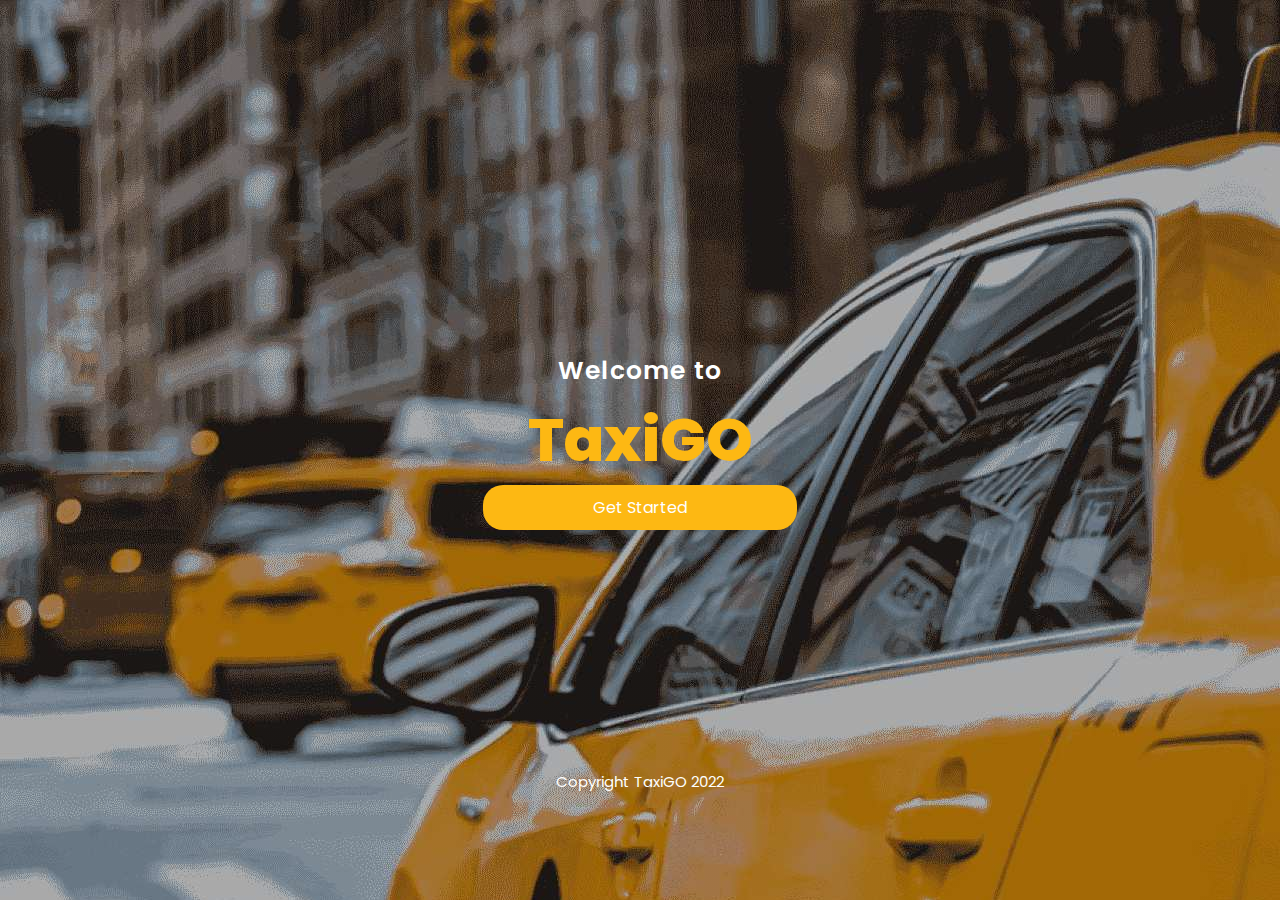
<file: index.html>
<html lang="en">
<head>
    <meta charset="UTF-8">
    <meta http-equiv="X-UA-Compatible" content="IE=edge">
    <meta name="viewport" content="width=device-width, initial-scale=1.0">
    <title>TaxiGO</title>
    <link rel="stylesheet" href="style.css">
    <link rel="preconnect" href="https://fonts.googleapis.com">
    <link rel="preconnect" href="https://fonts.gstatic.com" crossorigin>
</head>
<body>
    <div class="text">
    <h3>Welcome to</h3>
    <h1>TaxiGO</h1>
    <div class="btn">Get Started</div>
    <p>Copyright TaxiGO 2022</p>
</div>
</body>
</html>
</file>
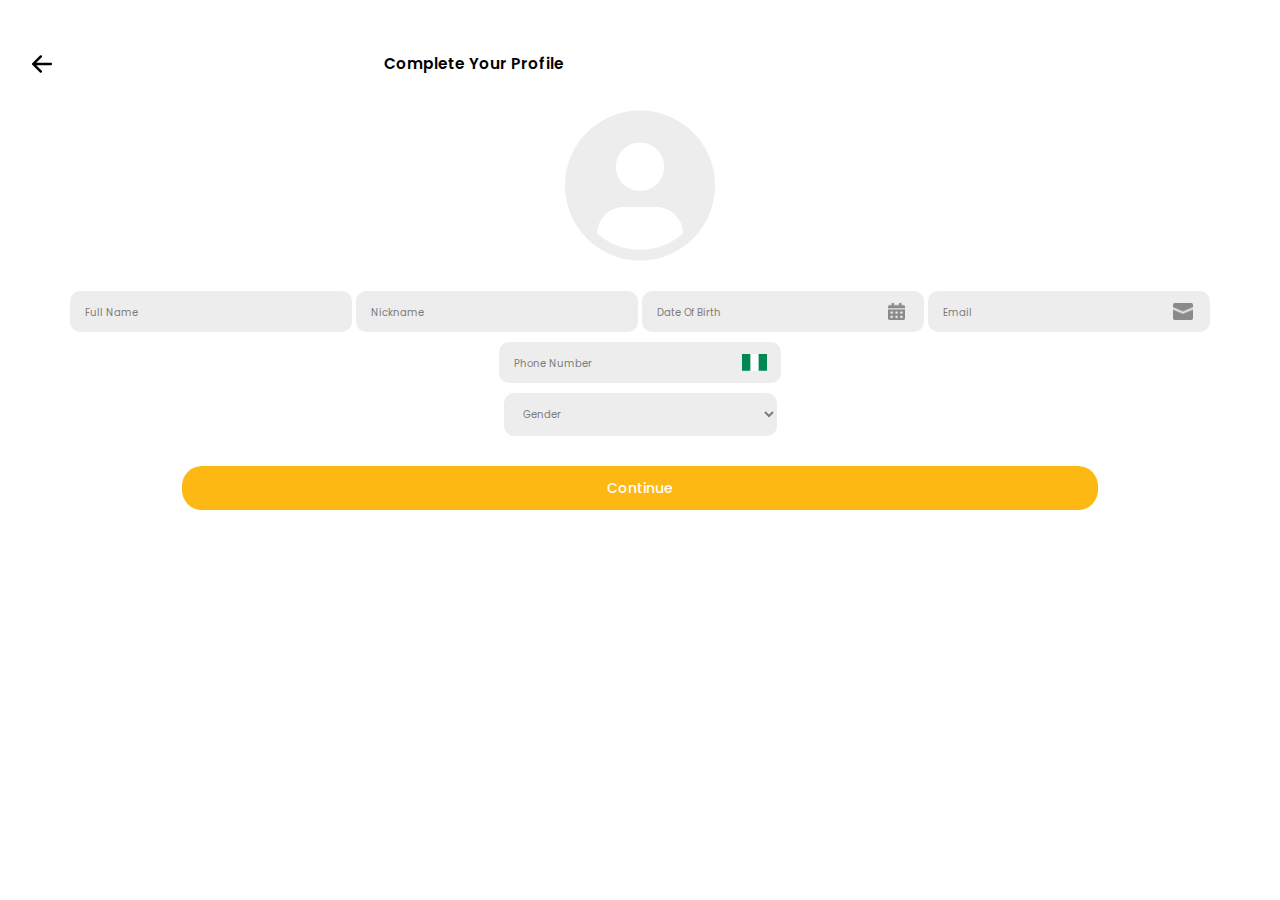
<file: complete-profile.html>
<html lang="en">
<head>
    <meta charset="UTF-8">
    <meta http-equiv="X-UA-Compatible" content="IE=edge">
    <meta name="viewport" content="width=device-width, initial-scale=1.0">
    <title>TaxiGO | Complete Your Profile</title>
    <link rel="stylesheet" href="complete-profile/style.css">
    <link rel="preconnect" href="https://fonts.googleapis.com">
    <link rel="preconnect" href="https://fonts.gstatic.com" crossorigin>
    <link rel="stylesheet" href= "https://cdnjs.cloudflare.com/ajax/libs/font-awesome/4.7.0/css/font-awesome.min.css">
</head>
<body>
    <div class="arrow">
        <a href="create-account.html"><img src="get-started/img/arrow.png" /></a>
     </div>
     <div class="content">
        <h3>Complete Your Profile</h3>
        <img class="profile" src="complete-profile/img/profile.png" />
        <div class="textbox">
        <input class="fullname" type="text" name="fullname" placeholder="Full Name" required > 
        <input class="nickname" type="text" name="nickname" placeholder="Nickname" required > 
        <input class="dob" type="text" name="dob" placeholder="Date Of Birth" required >
        <input class="email" type="text" name="email" placeholder="Email" required >
        <input class="phone" type="text" name="phone" placeholder="Phone Number" required >
        <form action="#">
            <label for="lang"> </label>
            <select name="languages" id="lang">
                <option  value="gender">Gender</option>
              <option value="male">Male</option>
              <option value="female">Female</option>
              <option value="i-no-get-gender">Other</option>
            </select>
      </form>
      
    </div>
    <a href="complete-profile2.html"><div class="btn1">Continue</div></a>
    </div>

</body>
</html>
</file>
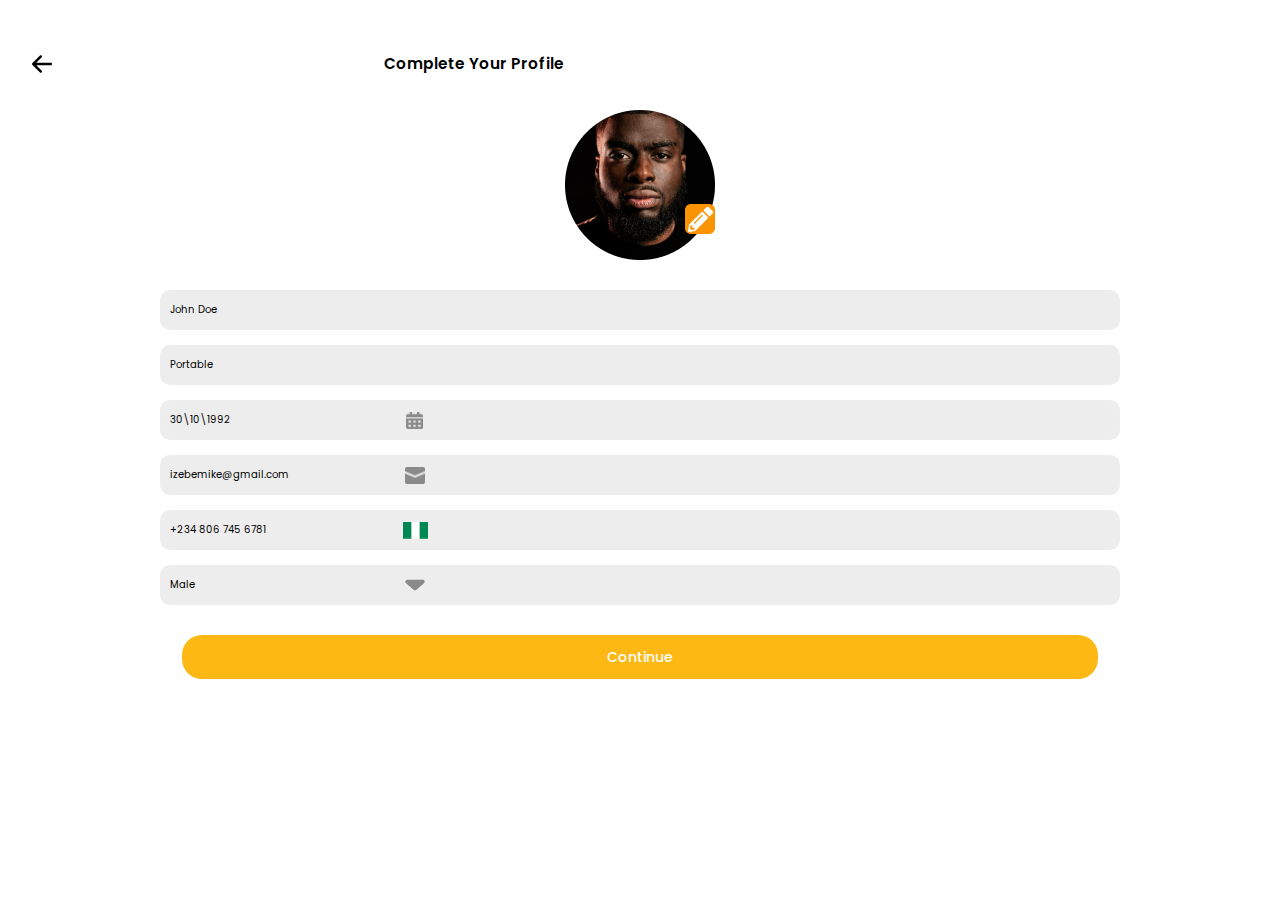
<file: complete-profile2.html>
<html lang="en">
<head>
    <meta charset="UTF-8">
    <meta http-equiv="X-UA-Compatible" content="IE=edge">
    <meta name="viewport" content="width=device-width, initial-scale=1.0">
    <title>TaxiGO | Your Details</title>
    <link rel="stylesheet" href="complete-profile2/style.css">
    <link rel="preconnect" href="https://fonts.googleapis.com">
    <link rel="preconnect" href="https://fonts.gstatic.com" crossorigin>
    <link rel="stylesheet" href= "https://cdnjs.cloudflare.com/ajax/libs/font-awesome/4.7.0/css/font-awesome.min.css">
</head>
<body>
    <div class="arrow">
        <a href="complete-profile.html"><img src="get-started/img/arrow.png" /></a>
     </div>
     <div class="content">
        <h3>Complete Your Profile</h3>
        <img class="profile" src="complete-profile2/img/profile.png" />
        <div class="textbox">
         <div class="fullname">John Doe</div>
         <div class="fullname">Portable</div>
         <div class="dob">30\10\1992</div>
         <div class="email">izebemike@gmail.com</div>
         <div class="phone">+234 806 745 6781</div>
         <div class="gender">Male</div>
    </div>
    <a href="create-pin.html"><div class="btn1">Continue</div></a>
    </div>

</body>
</html>
</file>
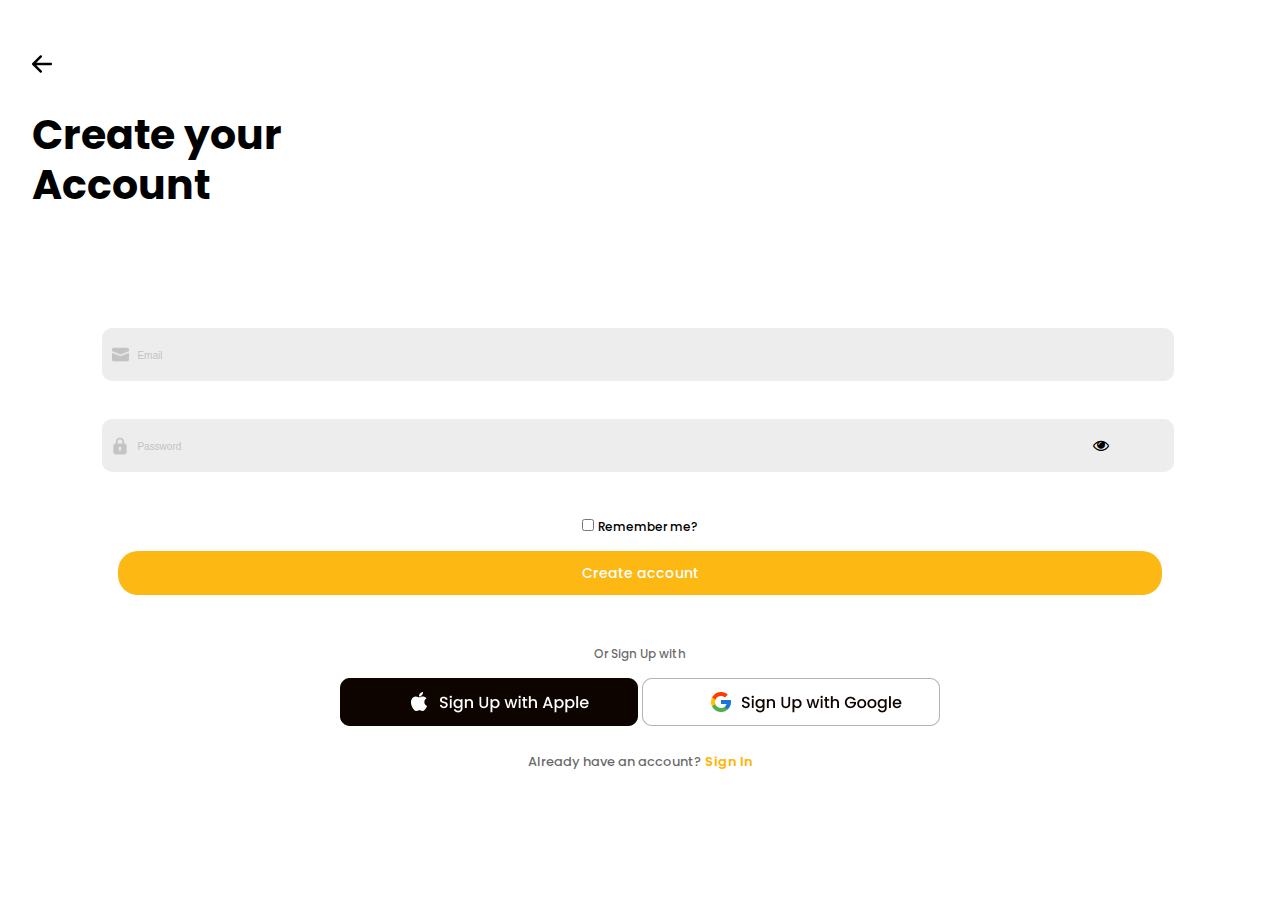
<file: create-account.html>
<html lang="en">
<head>
    <meta charset="UTF-8">
    <meta http-equiv="X-UA-Compatible" content="IE=edge">
    <meta name="viewport" content="width=device-width, initial-scale=1.0">
    <title>TaxiGO | Create an Account</title>
    <link rel="stylesheet" href="create-account/style.css">
    <link rel="preconnect" href="https://fonts.googleapis.com">
    <link rel="preconnect" href="https://fonts.gstatic.com" crossorigin>
    <link rel="stylesheet" href= "https://cdnjs.cloudflare.com/ajax/libs/font-awesome/4.7.0/css/font-awesome.min.css">
</head>
<body>
    <div class="arrow">
        <a href="get-started.html"><img src="get-started/img/arrow.png" /></a>
     </div>
     <div class="head">
     <h1>Create your<br>Account</h1>
    </div>
     <div class="textbox">
            <input class="email" type="text" name="email" placeholder="Email" required > 
           <div class="password">
  <input type="password" name="password" autocomplete="current-password" placeholder="Password" required="" id="id_password">
  <i class="fa fa-eye" id="togglePassword"></i></div>
     </div>
      <div class="content">
        <div class="check">
        <input type="checkbox" class="checkbox">
           <label class="remember">Remember me?</label>
             </div>
             <a href="complete-profile.html"><div class="btn1">Create account</div></a>
               <p>Or Sign Up with</p>
               <img class="apple" src="create-account/img/apple.png" />
                <img class="google" src="create-account/img/google.png" />
                <div class="footer"><p>Already have an account? <span>Sign In</span> </p></div>
      </div>
     <script src="create-account/script.js"></script>
</body>
</html>
</file>
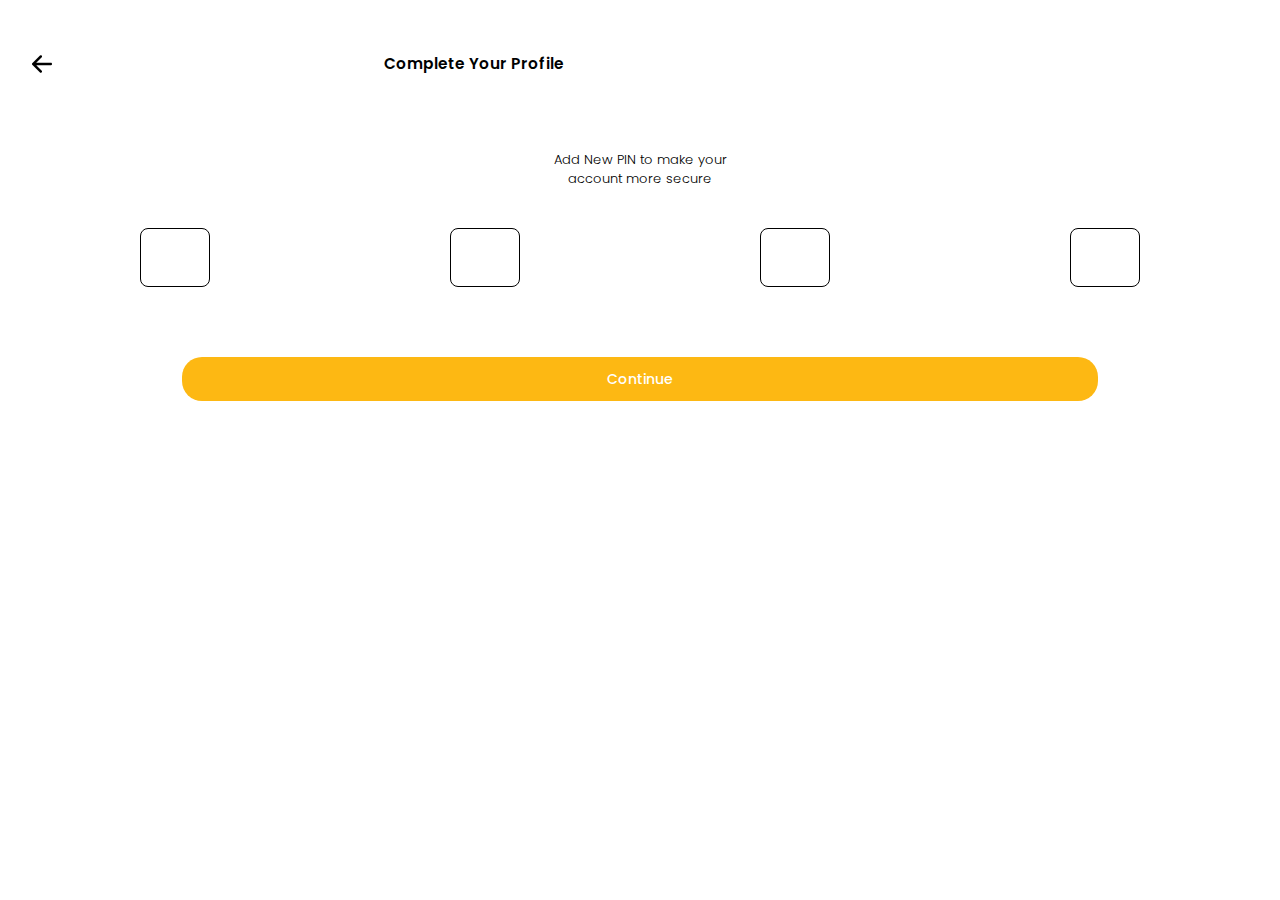
<file: create-pin.html>
<html lang="en">
<head>
    <meta charset="UTF-8">
    <meta http-equiv="X-UA-Compatible" content="IE=edge">
    <meta name="viewport" content="width=device-width, initial-scale=1.0">
    <title>TaxiGO | Complete Your Profile</title>
    <link rel="stylesheet" href="create-pin/style.css">
    <link rel="preconnect" href="https://fonts.googleapis.com">
    <link rel="preconnect" href="https://fonts.gstatic.com" crossorigin>
    <!----<meta http-equiv = "refresh" content = "5; url = create-pin.html" />--->
    <script src="https://cdnjs.cloudflare.com/ajax/libs/jquery/3.5.1/jquery.min.js"></script>
    <link rel="stylesheet" href= "https://cdnjs.cloudflare.com/ajax/libs/font-awesome/4.7.0/css/font-awesome.min.css">
</head>
<body>
    
    <div class="arrow">
        <a href="complete-profile2.html"><img src="get-started/img/arrow.png" /></a>
     </div>
     <div class="content">
        <h3>Complete Your Profile</h3>    
       <p>Add New PIN to make your <br>account more secure</p>
        <form action="">
            <div class="container">
           
                <input type="text" class="num" maxlength="1" required>
                <input type="text" class="num" maxlength="1" required>
                <input type="text" class="num" maxlength="1" required>
                <input type="text" class="num" maxlength="1" required>

            </div>
        </form>
    <a href="#popup"  onclick="redirect()"><div class="btn1">Continue</div></a>
    <div id="popup" class="popup">
       
        <div class="popupcontent">
            <img src="create-pin/img/fireworks.png" alt="">
            <p>Hold on while we redirect you <br>to your new home screen</p>
            <a href="#" class="popupclose">&times;</a>
            <div class="pre">
            <div class="loader">
                <div></div>
            </div></div>
            
        </div>
    </div>
    </div>
    <script>
        function redirect(){
        setTimeout(function(){
           window.location.href = 'enable-location.html';
        }, 5000);
    }
     </script>
  <script src="create-pin/script.js"></script>
</body>
</html>
</file>
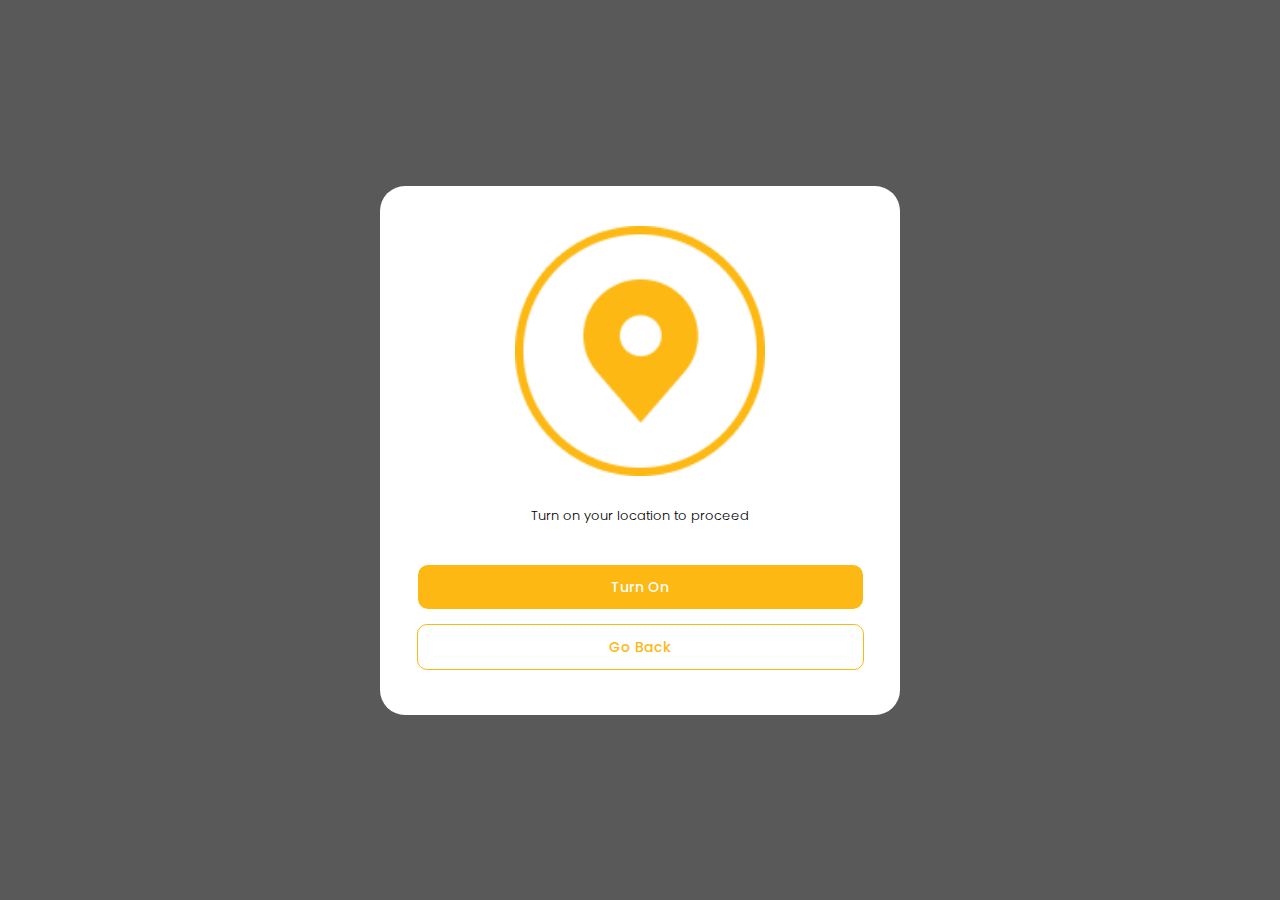
<file: enable-location.html>
<html lang="en">
<head>
    <meta charset="UTF-8">
    <meta http-equiv="X-UA-Compatible" content="IE=edge">
    <meta name="viewport" content="width=device-width, initial-scale=1.0">
    <title>TaxiGO | Complete Your Profile</title>
    <link rel="stylesheet" href="enable-location/style.css">
    <link rel="preconnect" href="https://fonts.googleapis.com">
    <link rel="preconnect" href="https://fonts.gstatic.com" crossorigin>
    <!----<meta http-equiv = "refresh" content = "5; url = create-pin.html" />--->
    <script src="https://cdnjs.cloudflare.com/ajax/libs/jquery/3.5.1/jquery.min.js"></script>
    <link rel="stylesheet" href= "https://cdnjs.cloudflare.com/ajax/libs/font-awesome/4.7.0/css/font-awesome.min.css">
</head>
<body>
     <div class="content">
    <div id="popup" class="popup">
        <div class="popupcontent">
            <img src="enable-location/img/location.png" alt="">
            <p>Turn on your location to proceed</p>
            <a href="#"  onclick="redirect()"><div class="btn1">Turn On</div></a>
            <a href="create-pin.html"  onclick="redirect()"><div class="btn2">Go Back</div></a>
        </div>
    </div>
    </div>
    <script>
        function redirect(){
        setTimeout(function(){
           window.location.href = 'enable-location.html';
        }, 5000);
    }
     </script>
  <!----<script src="create-pin/script.js"></script>--->
</body>
</html>
</file>
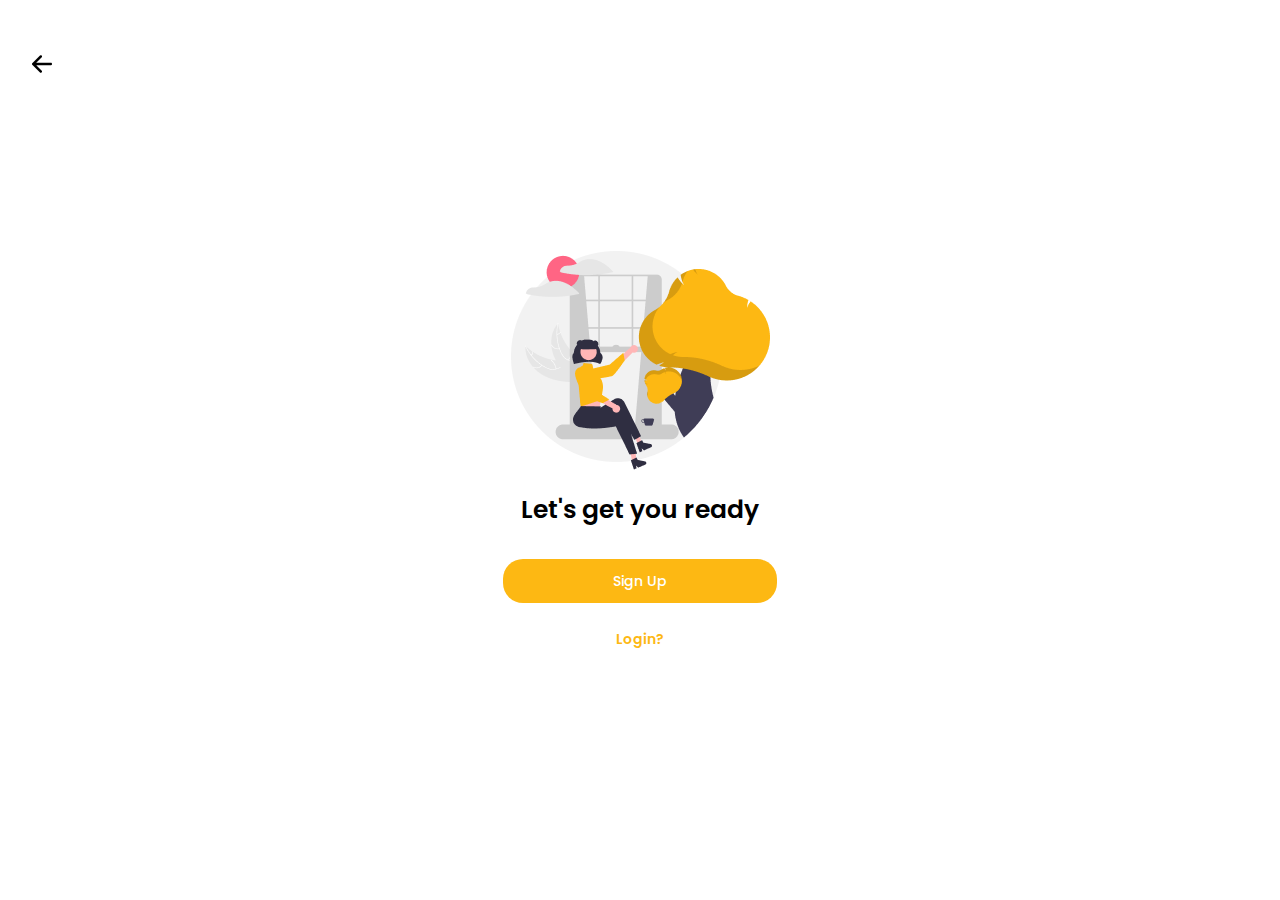
<file: get-started.html>
<html lang="en">
<head>
    <meta charset="UTF-8">
    <meta http-equiv="X-UA-Compatible" content="IE=edge">
    <meta name="viewport" content="width=device-width, initial-scale=1.0">
    <title>TaxiGO | Let's get you ready</title>
    <link rel="stylesheet" href="get-started/style.css">
    <link rel="preconnect" href="https://fonts.googleapis.com">
    <link rel="preconnect" href="https://fonts.gstatic.com" crossorigin>
</head>
<body class="b">
    <div class="arrow">
   <a href="index.html"><img src="get-started/img/arrow.png" /></a>
</div>
   <div class="content">
    <img src="get-started/img/illustration.png" />
    <h1>Let's get you ready</h1>
    <a href="create-account.html"><div class="btn1">Sign Up</div></a>
    <a href="create-pin.html"><div class="btn2">Login?</div></a>
   </div>
</body>
</html>
</file>
<file: style.css>
@import url(https://fonts.googleapis.com/css2?family=Poppins:wght@300;400;500;600;700;800;900&display=swap);

       
*{
    margin: 0;
    padding: 0;   
}

body{
    font-family: 'poppins', sans-serif;;
    display: flex;
    flex-direction: column;
    justify-content: center;
    background-color: #e0e8ff;
    text-align: center;
    background-size: cover;
    background-image: linear-gradient(0deg, rgba(0, 0, 0, 0.3), rgba(0, 0, 0, 0.3)), url(img/bg.jpg);

    /*min-height: 100vh;*/
}

.text{
    margin: 0 auto;
    width: 100%;
    position: absolute;
}

h3{
font-family: 'Poppins';
font-style: normal;
font-weight: 600;
font-size: 25px;
line-height: 48px;
/* identical to box height */

letter-spacing: 0.05em;

color: #FFFFFF;
}

h1{
    font-family: 'Poppins';
    font-style: normal;
    font-weight: 800;
    font-size: 59.8974px;
    line-height: 90px;
    color: #FDB813;
}

.text .btn{
    background-color: #FDB813;
    border-radius: 20px;
    color: #FFFFFF;
    font-family: 'Poppins';
    padding: 10px 30px;
    width: 70%;
    margin: 0 auto;
    cursor: pointer;
    text-decoration: none;
}
a{
    text-decoration: none;
}
p{
    color: #FFFFFF;
    position: relative;
    font-size: 15px;
    top: 240px; 
    cursor: pointer;

}

.text .btn:hover{
    color: #FDB813;
    background-color: #FFFFFF;
}

@media (min-width: 768px) {
    .text{
    width: 362px;
    margin: 0 auto;
    align-self: center;
    }
    
}
</file>
<file: complete-profile/style.css>
@import url(https://fonts.googleapis.com/css2?family=Poppins:wght@300;400;500;600;700;800;900&display=swap);

*{
    margin: 0;
    padding: 0;   
}

body{
    font-family: 'poppins', sans-serif;;
    display: flex;
    flex-direction: column;
    justify-content: center;
    background-color: #fff;
    text-align: center;
    background-size: cover;
}

.arrow img{
position: absolute;
width: 40px;
height: 40px;
left: 22px;
top: 44px;
}

.content h3{
    font-family: 'Poppins';
    font-style: normal;
    font-weight: 600;
    font-size: 15.375px;
    line-height: 19px;
    color: #000000;
    position: absolute;
    left: 30%;
    top: 54px;
}

.content img{
    margin-top: 110px;
}

.textbox{
    margin-top: 20px;
}

input::-webkit-input-placeholder {
    font-family: 'Poppins';
    font-weight: 400;
    font-size: 10px;
    line-height: 15px;
    color: #7C7C7C;
    }
.fullname{
    padding: 13px 90px;
    background:rgba(196, 196, 196, 0.3);
    padding-left:15px;
    border-radius: 10px;
    border: none;
    margin-top: 10px;
}

.nickname{
    padding: 13px 90px;
    background: rgba(196, 196, 196, 0.3);
    padding-left:15px;
    border-radius: 10px;
    border: none;
    margin-top: 10px;
}

.dob{
    padding: 13px 90px;
    background: url(img/dob.png) no-repeat scroll rgba(196, 196, 196, 0.3);
    background-size: 17px 17px;
    background-position-x: 246px;
    background-position-y: center;
    padding-left:15px;
    border-radius: 10px;
    border: none;
    margin-top: 10px;
}

.email{
    padding: 13px 90px;
    background: url(img/email.png) no-repeat scroll rgba(196, 196, 196, 0.3);
    background-size: 20px 17px;
    background-position-x: 245px;
    background-position-y: center;
    padding-left:15px;
    border-radius: 10px;
    border: none;
    margin-top: 10px;
}

.phone{
    padding: 13px 90px;
background: url(img/ng.png) no-repeat scroll rgba(196, 196, 196, 0.3);
background-size: 25px 17px;
background-position-x: 243px;
background-position-y: center;
padding-left: 15px;
border-radius: 10px;
border: none;
margin-top: 10px;
}
select {
    padding: 13px 200px;
    background: rgba(196, 196, 196, 0.3);
    padding-left:15px;
    border-radius: 10px;
    border: none;
    margin-top: 10px;
    font-family: 'Poppins';
    font-weight: 400;
    font-size: 10px;
    color: #7C7C7C;
  }

  .content .btn1{
    display: flex;
    justify-content: center;
    margin: 30px auto  70px auto;
    flex-direction: column;
    align-items: center;
    padding: 10px;
    width: 70%;
    background: #FDB813;
    border-radius: 20px;
    color: #fff;
    font-family: 'Poppins';
    font-style: normal;
    font-weight: 500;
    font-size: 14px;
    line-height: 24px;
    cursor: pointer;
    text-decoration: none;
    
}

a{
    text-decoration: none;
}
</file>
<file: complete-profile2/style.css>
@import url(https://fonts.googleapis.com/css2?family=Poppins:wght@300;400;500;600;700;800;900&display=swap);

*{
    margin: 0;
    padding: 0;   
}

body{
    font-family: 'Poppins', sans-serif;;
    display: flex;
    flex-direction: column;
    justify-content: center;
    background-color: #fff;
    text-align: center;
    background-size: cover;
}

.arrow img{
position: absolute;
width: 40px;
height: 40px;
left: 22px;
top: 44px;
}

.content h3{
    font-family: 'Poppins';
    font-style: normal;
    font-weight: 600;
    font-size: 15.375px;
    line-height: 19px;
    color: #000000;
    position: absolute;
    left: 30%;
    top: 54px;
}

.content img{
    margin-top: 110px;
}

.textbox{
    width: 75%;
    margin: 0 auto;
    margin-top: 30px;
    margin-bottom: 30px;
}

.fullname{
    padding: 12px 10px;
    background: rgba(196, 196, 196, 0.3);
    border-radius: 10px;
    text-align: left;
    font-family: 'Poppins';
    font-weight: 400;
    font-size: 10px;
    color: #000;
    margin-bottom: 15px;
}

.nickname{
    padding: 13px 90px;
    background: rgba(196, 196, 196, 0.3);
    padding-left:15px;
    border-radius: 10px;
    border: none;
    margin-top: 10px;
}

.dob{
    background: url(img/dob.png) no-repeat scroll rgba(196, 196, 196, 0.3);
    background-size: 17px 17px;
    background-position-x: 246px;
    background-position-y: center;
    padding: 12px 10px;
    border-radius: 10px;
    text-align: left;
    font-family: 'Poppins';
    font-weight: 400;
    font-size: 10px;
    color: #000;
    margin-bottom: 15px;
}

.email{
    background: url(img/email.png) no-repeat scroll rgba(196, 196, 196, 0.3);
    background-size: 20px 17px;
    background-position-x: 245px;
    background-position-y: center;
    padding: 12px 10px;
    border-radius: 10px;
    text-align: left;
    font-family: 'Poppins';
    font-weight: 400;
    font-size: 10px;
    color: #000;
    margin-bottom: 15px;
}

.phone{
    background: url(img/ng.png) no-repeat scroll rgba(196, 196, 196, 0.3);
    background-size: 25px 17px;
    background-position-x: 243px;
    background-position-y: center;
    padding: 12px 10px;
    border-radius: 10px;
    text-align: left;
    font-family: 'Poppins';
    font-weight: 400;
    font-size: 10px;
    color: #000;
    margin-bottom: 15px;
}

.gender{
    background: url(img/dropdown.png) no-repeat scroll rgba(196, 196, 196, 0.3);
    background-size: 20px 12px;
    background-position-x: 245px;
    background-position-y: center;
    padding: 12px 10px;
    border-radius: 10px;
    text-align: left;
    font-family: 'Poppins';
    font-weight: 400;
    font-size: 10px;
    color: #000;
    margin-bottom: 15px;
}
select {
    padding: 13px 200px;
    background: rgba(196, 196, 196, 0.3);
    padding-left:15px;
    border-radius: 10px;
    border: none;
    margin-top: 10px;
    font-family: 'Poppins';
    font-weight: 400;
    font-size: 10px;
    color: #7C7C7C;
  }

  .content .btn1{
    display: flex;
    justify-content: center;
    margin: 30px auto  70px auto;
    flex-direction: column;
    align-items: center;
    padding: 10px;
    width: 70%;
    background: #FDB813;
    border-radius: 20px;
    color: #fff;
    font-family: 'Poppins';
    font-style: normal;
    font-weight: 500;
    font-size: 14px;
    line-height: 24px;
    cursor: pointer;
    text-decoration: none;
    
}

a{
    text-decoration: none;
}
</file>
<file: create-account/style.css>
@import url(https://fonts.googleapis.com/css2?family=Poppins:wght@300;400;500;600;700;800;900&display=swap);


*{
    margin: 0;
    padding: 0;   
}

body{
    font-family: 'poppins', sans-serif;;
    display: flex;
    flex-direction: column;
    justify-content: center;
    background-color: #fff;
    text-align: center;
    background-size: cover;
}

.arrow img{
position: absolute;
width: 40px;
height: 40px;
left: 22px;
top: 44px;
}

h1{
    position: absolute;
left: 32px;
top: 110px;
font-family: 'Poppins';
font-style: normal;
font-weight: 700;
font-size: 41.0256px;
line-height: 50px;
color: #000000;
text-align: start;
}

input{
   margin-bottom: 20px;
   margin-top: -20px;
}
.email{
    position: absolute;
left: 8%;
right: 8.27%;
top: 38.67%;
bottom: 55.42%;
background: url(img/email.png) no-repeat scroll rgba(196, 196, 196, 0.3);
background-size: 17px 17px;
background-position-x: 10px;
background-position-y: center;
padding-left:35px;
border-radius: 10px;
border: none;
}

input::-webkit-input-placeholder {
    font-weight: 400;
    font-size: 10px;
    line-height: 15px;
    color: #C5C2C2;
    }


#id_password{
    position: absolute;
    left: 8%; 
right: 8.27%;
top: 48.77%;
bottom: 45.32%;
background: url(img/padlock.png) no-repeat scroll rgba(196, 196, 196, 0.3);
background-size: 20px 20px;
background-position-x: 7.3px;
background-position-y: center;
padding-left:35px;
border-radius: 10px;
border: none;
}


#togglePassword{
    position: absolute;
    width: 25px;
    height: 25px;
    left: 85%;
    top: 48.5%;
    bottom: 45.5%;
}

@media (max-width : 380px) {
   #togglePassword{
    top: 47.5%;
    width: 25px;
    height: 25px;
   } 
}

@media (max-width : 720px) {
    #togglePassword{
     top: 48%;
     width: 25px;
     height: 25px;
    } 
 }
 
@media (max-height : 736px) {
    #togglePassword{
     top: 47.5%;
     width: 25px;
    height: 25px;
    } 
 }

.input-container {
    display: flex;
    width: 100%;
    margin-bottom: 15px;
  }
  

  .content{
    margin: 0 auto;
    width: 100%;
    position: absolute;
    top: 57%;
}

.checkbox{
    height: 12px;
    width: 12px;
}

.remember{
    font-style: normal;
font-weight: 500;
font-size: 12px;

}

.content .btn1{
    display: flex;
    justify-content: center;
    margin: 0 auto;
    flex-direction: column;
    align-items: center;
    padding: 10px;
    width: 80%;
    background: #FDB813;
    border-radius: 20px;
    color: #fff;
    font-family: 'Poppins';
    font-style: normal;
    font-weight: 500;
    font-size: 14px;
    line-height: 24px;
    cursor: pointer;
    text-decoration: none;
}

.content .btn1:hover{
    background: #fdd066;
    color: #fff;
}

a{
    text-decoration: none;;
}

p{
    font-family: 'Poppins';
    margin-top: 50px;
font-style: normal;
font-weight: 500;
font-size: 12px;
line-height: 18px;
color: rgba(0, 0, 0, 0.6);
}  

.apple{
    margin-top: 12px;
    cursor: pointer;
}

.google{
    margin-top: 15px;
    cursor: pointer;
}

.footer p{
    font-family: 'Poppins';
    font-style: normal;
    font-weight: 500;
    font-size: 13px;
    color: rgba(0, 0, 0, 0.6);
    margin-top: 20px;
    margin-bottom: 20px;
}

.footer p span{
    font-family: 'Poppins';
font-style: normal;
font-weight: 600;
font-size: 13px;
line-height: 15px;
color: #FFB400;
}
</file>
<file: create-pin/style.css>
@import url(https://fonts.googleapis.com/css2?family=Poppins:wght@300;400;500;600;700;800;900&display=swap);

*{
    margin: 0;
    padding: 0;   
}

body{
    font-family: 'Poppins', sans-serif;;
    display: flex;
    flex-direction: column;
    justify-content: center;
    background-color: #fff;
    text-align: center;
    background-size: cover;
}

.arrow img{
position: absolute;
width: 40px;
height: 40px;
left: 22px;
top: 44px;
}

.content h3{
    font-family: 'Poppins';
    font-style: normal;
    font-weight: 600;
    font-size: 15.375px;
    line-height: 19px;
    color: #000000;
    position: absolute;
    left: 30%;
    top: 54px;
}

.content p{
    font-family: 'Poppins';
font-style: normal;
font-weight: 300;
font-size: 13px;
line-height: 19px;
color: #000000;
margin-top: 150px;
}

.container {
    display: flex;
    margin: 0 auto;
    margin-top: 40px;
    margin-bottom: 30px;
    padding: 0 20px;
}
.num {
    color: #000;
    background-color: transparent;
    width: 70px;
    text-align: center;
    outline: none;
    padding: 1px 2px;
    margin: 0 auto;
    font-size: 3rem;
    border: 1px solid #000000;
    border-radius: .5rem;
    color: #FDB813;
    
}

.num:focus,
.num:valid {
    background-color: #fff1cf;
    border-color: #FDB813;
    color: #000;
}

.content .btn1{
    display: flex;
    justify-content: center;
    margin: 70px auto  70px auto;
    flex-direction: column;
    align-items: center;
    padding: 10px;
    width: 70%;
    background: #FDB813;
    border-radius: 20px;
    color: #fff;
    font-family: 'Poppins';
    font-style: normal;
    font-weight: 500;
    font-size: 14px;
    line-height: 24px;
    cursor: pointer;
    text-decoration: none;
    
}

a{
    text-decoration: none;
}


.popup{
    position: absolute;
    top: 0;
    bottom: 0;
    right: 0;
    left: 0;
    display: flex;
    align-items: center;
    justify-content: center;
    background: #595959;
    transition: all 0.4s;
    visibility: hidden;
    opacity: 1;
}

.popup:target{
    visibility: visible;
    opacity: 1;
}

.popupcontent{
    position: relative;
    background: #fff;
    width: 500px;
    max-width: 70%;
    padding: 10px;
    border-radius: 25px;
}

.popupcontent img{
    margin-bottom: -100px;
}

.popupcontent p{
    margin-bottom: 100px;
}
a{
    font-size: 21px;
    font-weight: 600;
}

.popupclose{
    position: absolute;
    top: 0;
    right: 15px;
    color: #000000;
    text-decoration: none;
    font-size: 26px;
}


.pre{
    width: 40%;
    margin: 0 auto;
}
.loader{
     
    width: 100%;
    overflow: hidden;
    margin: -70px auto 30px auto;

}
.loader>div{
    margin: 0 auto;
    height: 30px;
    width: 30px;
    border: 3px solid #ffffff;
    border-left-color: #FDB813;
    border-left-style: dotted;
    border-bottom-color: #FDB813;
    border-bottom-style: dotted;
    border-top-color: #FDB813;
    border-top-style: dotted;
    border-radius: 50%;
    animation: spin 1.5s infinite linear;
}
@keyframes spin{
    100%{
        transform: rotate(360deg);
    }
}
</file>
<file: enable-location/style.css>
@import url(https://fonts.googleapis.com/css2?family=Poppins:wght@300;400;500;600;700;800;900&display=swap);

*{
    margin: 0;
    padding: 0;   
}

body{
    font-family: 'Poppins', sans-serif;;
    display: flex;
    flex-direction: column;
    justify-content: center;
    background-color: #fff;
    text-align: center;
    background-size: cover;
}

.content p{
    font-family: 'Poppins';
font-style: normal;
font-weight: 300;
font-size: 13px;
line-height: 19px;
color: #000000;
margin-top: 150px;
}


.content .btn1{
    display: flex;
    justify-content: center;
    margin: -60px auto  35px auto;
    flex-direction: column;
    align-items: center;
    padding: 10px;
    width: 85%;
    background: #FDB813;
    border-radius: 10px;
    color: #fff;
    font-family: 'Poppins';
    font-style: normal;
    font-weight: 500;
    font-size: 14px;
    line-height: 24px;
    cursor: pointer;
    text-decoration: none;
    
}


.content .btn2{
    display: flex;
    justify-content: center;
    margin: -20px auto  35px auto;
    flex-direction: column;
    align-items: center;
    padding: 10px;
    width: 85%;
    background: transparent;
    border: 1px solid #FDB813;
    border-radius: 10px;
    color: #FDB813;
    font-family: 'Poppins';
    font-style: normal;
    font-weight: 500;
    font-size: 14px;
    line-height: 24px;
    cursor: pointer;
    text-decoration: none;
    
}

a{
    text-decoration: none;
}


.popup{
    position: absolute;
    top: 0;
    bottom: 0;
    right: 0;
    left: 0;
    display: flex;
    align-items: center;
    justify-content: center;
    background: #595959;
    transition: all 0.4s;
    visibility: visible;
    opacity: 1;
}

.popup:target{
    visibility: visible;
    opacity: 1;
}

.popupcontent{
    position: relative;
    background: #fff;
    width: 500px;
    max-width: 70%;
    padding: 10px;
    border-radius: 25px;
}

.popupcontent img{
    margin-bottom: -120px;
    padding-top: 30px;
    width: 50%;
}

.popupcontent p{
    margin-bottom: 100px;
}
a{
    font-size: 21px;
    font-weight: 600;
}

.popupclose{
    position: absolute;
    top: 0;
    right: 15px;
    color: #000000;
    text-decoration: none;
    font-size: 26px;
}
</file>
<file: get-started/style.css>
@import url(https://fonts.googleapis.com/css2?family=Poppins:wght@300;400;500;600;700;800;900&display=swap);


*{
    margin: 0;
    padding: 0;   
}

body{
    font-family: 'poppins', sans-serif;;
    display: flex;
    flex-direction: column;
    justify-content: center;
    background-color: #fff;
    text-align: center;
    background-size: cover;
}

.arrow img{
position: absolute;
width: 40px;
height: 40px;
left: 22px;
top: 44px;
}
a{
    text-decoration: none;
}

.content{
    margin: 0 auto;
    width: 100%;
    position: absolute;
}

.content img{
    width: 259px;
    height: 218.52px;
}

h1{
    line-height: 39px;
    font-family: 'Poppins';
    font-style: normal;
    font-weight: 600;
    font-size: 25px;
    margin-top: 20px;
}

.content .btn1{
    display: flex;
    justify-content: center;
    margin: 30px auto  0 auto;
    flex-direction: column;
    align-items: center;
    padding: 10px;
    width: 70%;
    background: #FDB813;
    border-radius: 20px;
    color: #fff;
    font-family: 'Poppins';
    font-style: normal;
    font-weight: 500;
    font-size: 14px;
    line-height: 24px;
    cursor: pointer;
    text-decoration: none;
}

.content .btn1:hover{
    background: #fdd066;
    color: #fff;
}

.content .btn2{
    font-family: 'poppins', sans-serif;;
    font-style: normal;
    font-weight: 600;
    font-size: 14px;
    line-height: 19px;
    text-align: center;
    margin-top: 27px;

color: #FDB813;
}

@media (min-width: 768px) {
    .content{
    width: 362px;
    margin: 0 auto;
    align-self: center;
    }
    
}
</file>
